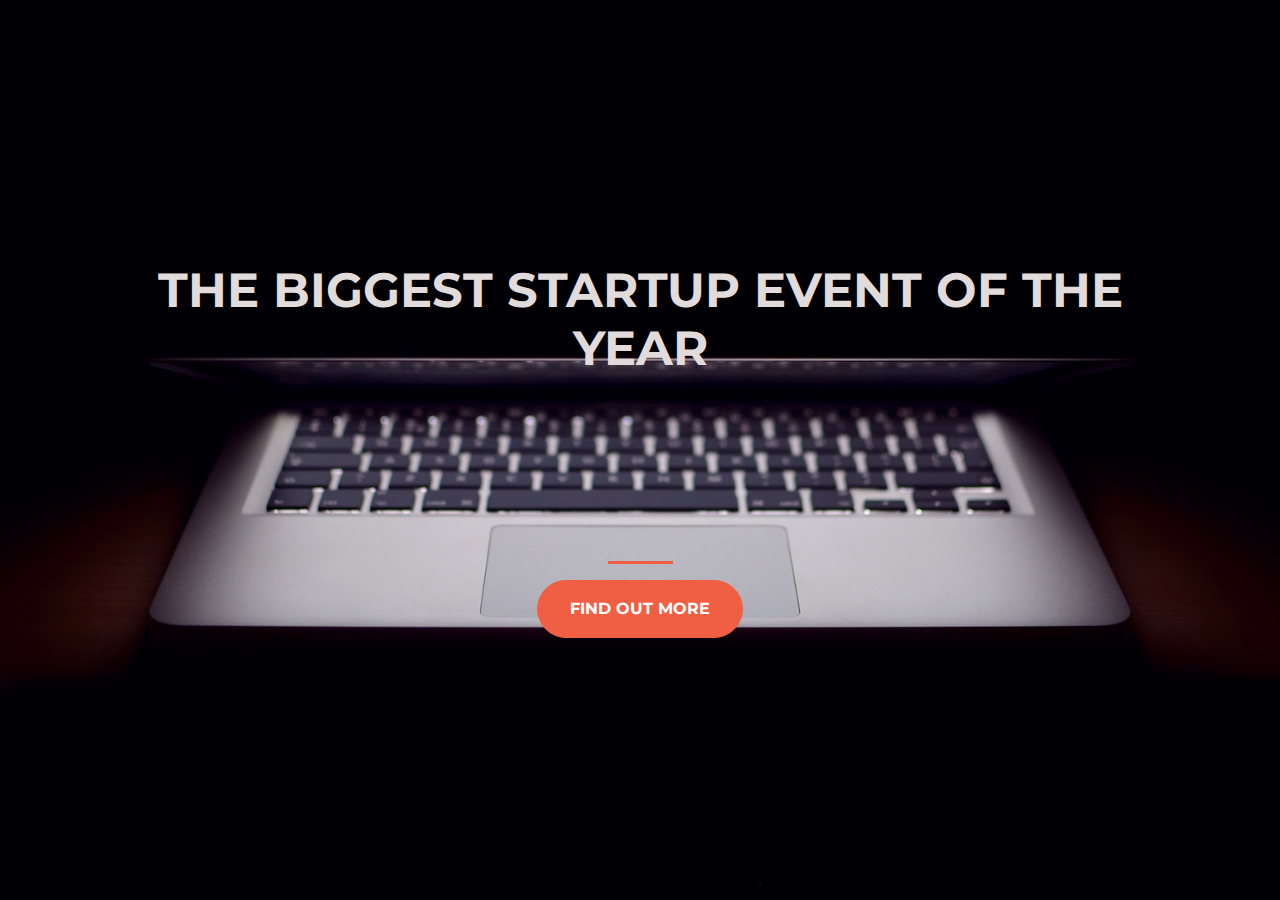
<file: index.html>
<!DOCTYPE html>
<html>
  <head>
    <title>Startup</title>

    <!-- Required meta tags -->
    <meta charset="utf-8">
    <meta name="viewport" content="width=device-width, initial-scale=1, shrink-to-fit=no">

    <!-- Google Fonts -->
    <link href="https://fonts.googleapis.com/css?family=Montserrat" rel="stylesheet">

    <!-- Bootstrap CSS from a CDN. This way you don't have to include the bootstrap file yourself -->
    <link rel="stylesheet" href="https://stackpath.bootstrapcdn.com/bootstrap/4.3.1/css/bootstrap.min.css" integrity="sha384-ggOyR0iXCbMQv3Xipma34MD+dH/1fQ784/j6cY/iJTQUOhcWr7x9JvoRxT2MZw1T" crossorigin="anonymous">
    
    <!-- Your own stylesheet -->
    <link rel="stylesheet" type="text/css" href="style.css">
  </head>
  <body>
    <div class="container d-flex align-items-center h-100">
      <div class="row">
        <header class="text-center col-12">
          <h1 class="text-uppercase"><strong>The biggest startup event of the year</strong></h1>
        </header>
        <div class="buffer col-12"></div>
        <section class="text-center col-12">
          <hr>
          <a href="https://mailchi.mp/683aac2fb251/nemanjab">
            <button class="btn btn-primary btn-xl">Find out more</button>
          </a>
        </section>
      </div>
    </div>
  </body>
</html>
</file>
<file: style.css>
body,
html {
  width: 100%;
  height: 100%;
  font-family: 'Montserrat', sans-serif;
  background: url(5.1\ header.jpg) no-repeat center center fixed; 
  -webkit-background-size: cover;
  -moz-background-size: cover;
  -o-background-size: cover;
  background-size: cover;
}

h1 {
  font-size: 3rem;
  color: #e2dbdb;
}

.buffer {
  height: 10rem;
}

hr {
  border-color: #f05f44;
  border-width: 3px;
  max-width: 65px;
}

.btn {
  font-weight: 700;
  border-radius: 300px;
  text-transform: uppercase;
}

.btn-primary {
  background-color: #f05f44;
  border-color: #f05f44;
}

.btn-primary:hover {
  background-color: #ee4b08;
  border-color: #ee4b08;
  border-width: 3px;
}

.btn-xl {
  padding: 1rem 2rem;
}
</file>
